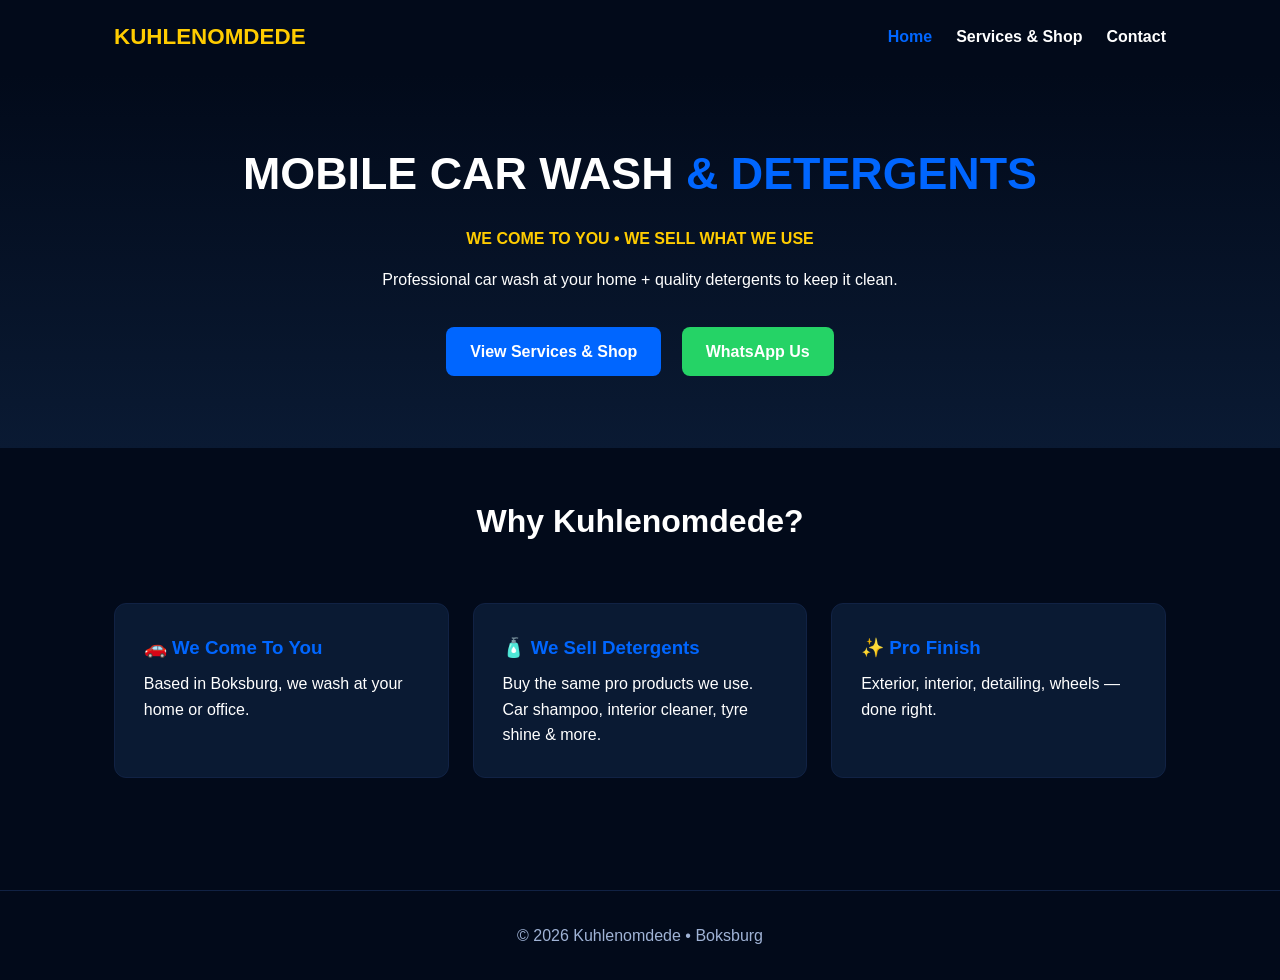
<file: index.html>
<!DOCTYPE html>
<html lang="en"><head>

<meta charset="UTF-8">
<meta name="viewport" content="width=device-width,initial-scale=1.0">
<title>Kuhlenomdede Trading Pty Ltd</title>
<link rel="stylesheet" href="style.css"></head>
<body>
<div class="container"><nav class="navbar">
<a class="logo" href="index.html">KUHLENOMDEDE</a>
<ul class="nav-links">
  <li><a href="index.html" class="active">Home</a></li>
  <li><a href="services.html">Services & Shop</a></li>
  <li><a href="contact.html">Contact</a></li>
     </ul>
   </nav>
 </div>
<header class="hero">
<div class="container">
<h1>MOBILE CAR WASH <span>& DETERGENTS</span> 
</h1><p class="tagline">WE COME TO YOU • WE SELL WHAT WE USE</p>
<p>Professional car wash at your home + quality detergents to keep it clean.</p><br>
<a href="services.html" class="btn btn-primary">View Services & Shop</a>
<a href="https://wa.me/27846315551" class="btn btn-whatsapp">WhatsApp Us</a></div></header>
 
<section>
<div class="container">
<h2>Why Kuhlenomdede?</h2>
<div class="grid"><div class="card">
<h3>🚗 We Come To You</h3>
<p>Based in Boksburg, we wash at your home or office.</p>
</div>
<div class="card">
<h3>🧴 We Sell Detergents</h3>
<p>Buy the same pro products we use. Car shampoo, interior cleaner, tyre shine & more.</p>
</div>
<div class="card">
<h3>✨ Pro Finish</h3>
<p>Exterior, interior, detailing, wheels — done right.</p>
      </div>
    </div>
   </div>
</section>
<footer>© 2026 Kuhlenomdede • Boksburg</footer>
</body>
</html>
</file>
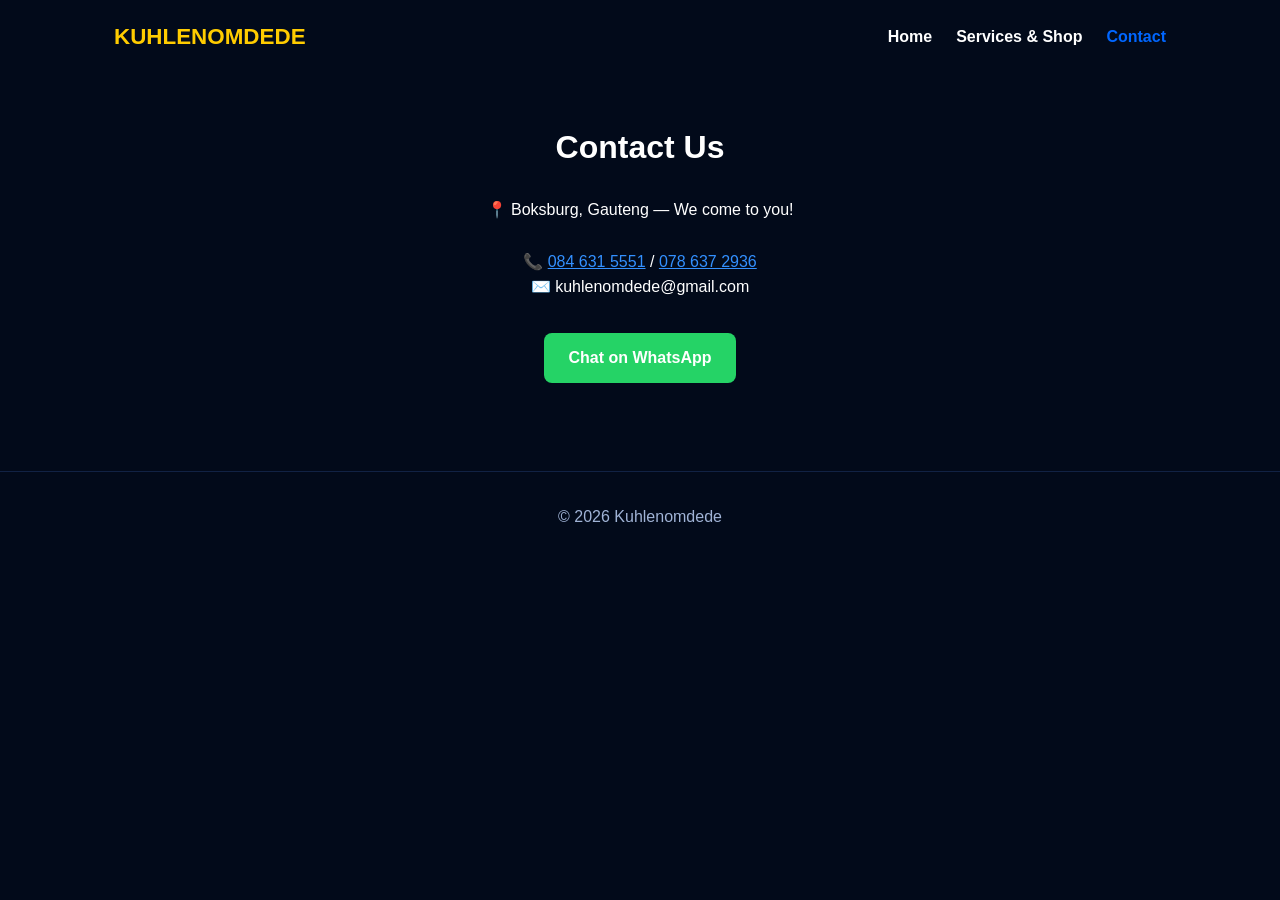
<file: contact.html>
<!DOCTYPE html><html lang="en"><head><meta charset="UTF-8"><meta name="viewport" content="width=device-width,initial-scale=1.0"><title>Contact - Kuhlenomdede</title><link rel="stylesheet" href="style.css"></head>
<body><div class="container"><nav class="navbar"><a class="logo" href="index.html">KUHLENOMDEDE</a><ul class="nav-links"><li><a href="index.html">Home</a></li><li><a href="services.html">Services & Shop</a></li><li><a href="contact.html" class="active">Contact</a></li></ul></nav></div>
<section><div class="container" style="text-align:center"><h2>Contact Us</h2><p>📍 Boksburg, Gauteng — We come to you!</p><br><p>📞 <a href="tel:+27846315551" style="color:#3390ff">084 631 5551</a> / <a href="tel:+27786372936" style="color:#3390ff">078 637 2936</a></p><p>✉️ kuhlenomdede@gmail.com</p><br><a href="https://wa.me/27846315551?text=Hi Kuhlenomdede! I need a wash / detergents" class="btn btn-whatsapp">Chat on WhatsApp</a></div></section><footer>© 2026 Kuhlenomdede</footer></body></html>
</file>
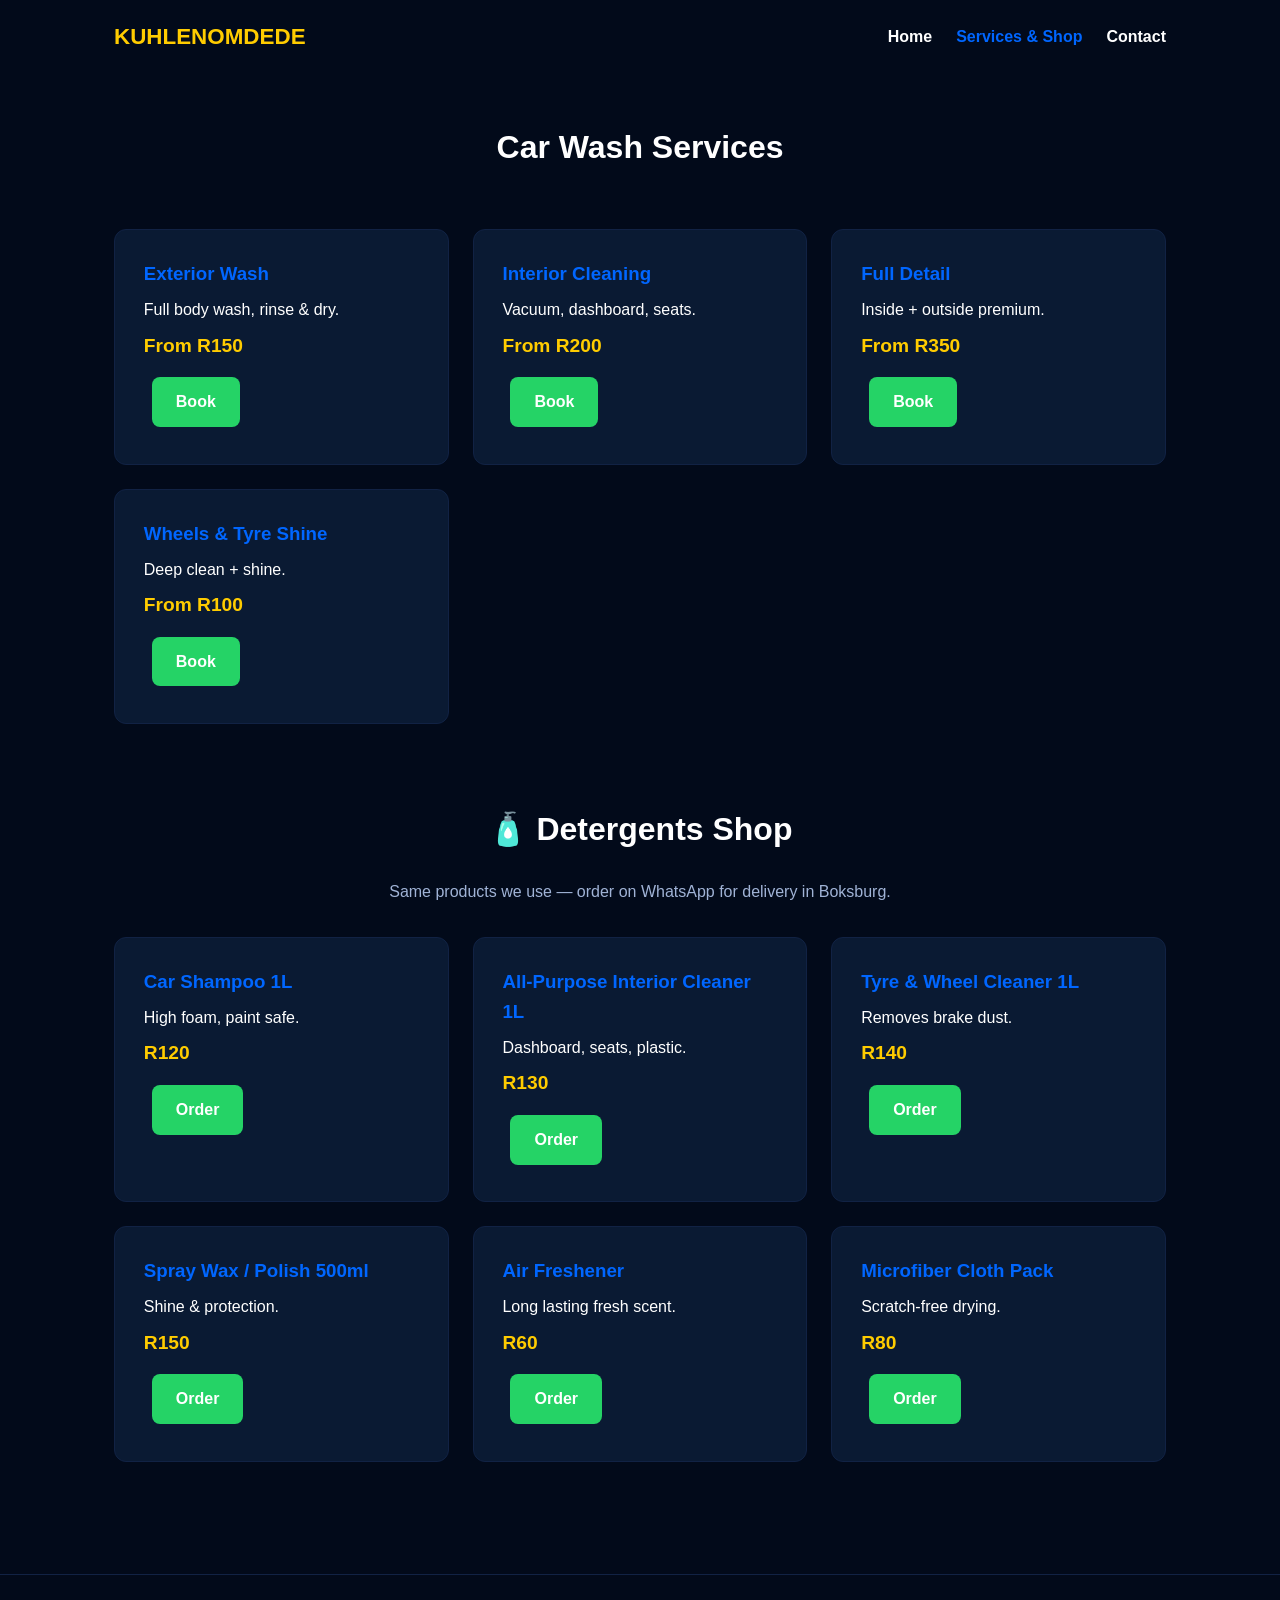
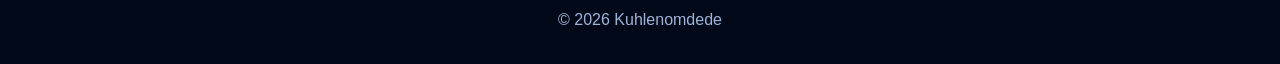
<file: services.html>
<!DOCTYPE html><html lang="en"><head><meta charset="UTF-8"><meta name="viewport" content="width=device-width,initial-scale=1.0"><title>Services & Shop - Kuhlenomdede</title><link rel="stylesheet" href="style.css"></head>
<body><div class="container"><nav class="navbar"><a class="logo" href="index.html">KUHLENOMDEDE</a><ul class="nav-links"><li><a href="index.html">Home</a></li><li><a href="services.html" class="active">Services & Shop</a></li><li><a href="contact.html">Contact</a></li></ul></nav></div>
<section><div class="container"><h2>Car Wash Services</h2><div class="grid">
<div class="card"><h3>Exterior Wash</h3><p>Full body wash, rinse & dry.</p><p class="price">From R150</p><a href="https://wa.me/27846315551?text=Hi! I want Exterior Wash" class="btn btn-whatsapp">Book</a></div>
<div class="card"><h3>Interior Cleaning</h3><p>Vacuum, dashboard, seats.</p><p class="price">From R200</p><a href="https://wa.me/27846315551?text=Hi! I want Interior Cleaning" class="btn btn-whatsapp">Book</a></div>
<div class="card"><h3>Full Detail</h3><p>Inside + outside premium.</p><p class="price">From R350</p><a href="https://wa.me/27846315551?text=Hi! I want Full Detail" class="btn btn-whatsapp">Book</a></div>
<div class="card"><h3>Wheels & Tyre Shine</h3><p>Deep clean + shine.</p><p class="price">From R100</p><a href="https://wa.me/27846315551?text=Hi! I want Wheel Clean" class="btn btn-whatsapp">Book</a></div>
</div>
<h2 style="margin-top:3rem">🧴 Detergents Shop</h2><p style="text-align:center;color:#a0b3d6">Same products we use — order on WhatsApp for delivery in Boksburg.</p>
<div class="grid">
<div class="card"><h3>Car Shampoo 1L</h3><p>High foam, paint safe.</p><p class="price">R120</p><a href="https://wa.me/27846315551?text=Hi! I want Car Shampoo 1L" class="btn btn-whatsapp">Order</a></div>
<div class="card"><h3>All-Purpose Interior Cleaner 1L</h3><p>Dashboard, seats, plastic.</p><p class="price">R130</p><a href="https://wa.me/27846315551?text=Hi! I want Interior Cleaner" class="btn btn-whatsapp">Order</a></div>
<div class="card"><h3>Tyre & Wheel Cleaner 1L</h3><p>Removes brake dust.</p><p class="price">R140</p><a href="https://wa.me/27846315551?text=Hi! I want Tyre Cleaner" class="btn btn-whatsapp">Order</a></div>
<div class="card"><h3>Spray Wax / Polish 500ml</h3><p>Shine & protection.</p><p class="price">R150</p><a href="https://wa.me/27846315551?text=Hi! I want Spray Wax" class="btn btn-whatsapp">Order</a></div>
<div class="card"><h3>Air Freshener</h3><p>Long lasting fresh scent.</p><p class="price">R60</p><a href="https://wa.me/27846315551?text=Hi! I want Air Freshener" class="btn btn-whatsapp">Order</a></div>
<div class="card"><h3>Microfiber Cloth Pack</h3><p>Scratch-free drying.</p><p class="price">R80</p><a href="https://wa.me/27846315551?text=Hi! I want Microfiber" class="btn btn-whatsapp">Order</a></div>
</div></div></section><footer>© 2026 Kuhlenomdede</footer></body></html>
</file>
<file: style.css>
:root{--bg:#020a1a;--card:#0a1a33;--text:#fff;--muted:#a0b3d6;--blue:#0066ff;--yellow:#ffcc00;--green:#25D366}
*{margin:0;padding:0;box-sizing:border-box}
body{font-family:'Inter',sans-serif;background:var(--bg);color:var(--text);line-height:1.6}
.container{max-width:1100px;margin:0 auto;padding:0 1.5rem}
.navbar{display:flex;justify-content:space-between;align-items:center;padding:1.2rem 0;flex-wrap:wrap}
.logo{font-weight:900;font-size:1.4rem;color:var(--yellow);text-decoration:none}
.nav-links{list-style:none;display:flex;gap:1.5rem}
.nav-links a{color:var(--text);text-decoration:none;font-weight:600}
.nav-links a.active{color:var(--blue)}
.hero{text-align:center;padding:4rem 0;background:linear-gradient(180deg,#020a1a,#0a1a33)}
.hero h1{font-size:2.8rem;font-weight:900}
.hero h1 span{color:var(--blue)}
.tagline{color:var(--yellow);font-weight:600;margin:1rem 0}
.btn{padding:12px 24px;border-radius:8px;text-decoration:none;font-weight:700;display:inline-block;margin:0.5rem}
.btn-primary{background:var(--blue);color:#fff}
.btn-whatsapp{background:var(--green);color:#fff}
.grid{display:grid;grid-template-columns:repeat(auto-fit,minmax(260px,1fr));gap:1.5rem;padding:2rem 0}
.card{background:var(--card);padding:1.8rem;border-radius:12px;border:1px solid #112244}
.card h3{color:var(--blue);margin-bottom:0.5rem}
.price{color:var(--yellow);font-weight:800;font-size:1.2rem;margin:0.5rem 0}
section{padding:3rem 0}
h2{text-align:center;font-size:2rem;margin-bottom:1.5rem}
footer{text-align:center;padding:2rem;color:var(--muted);border-top:1px solid #112244;margin-top:2rem}
</file>
